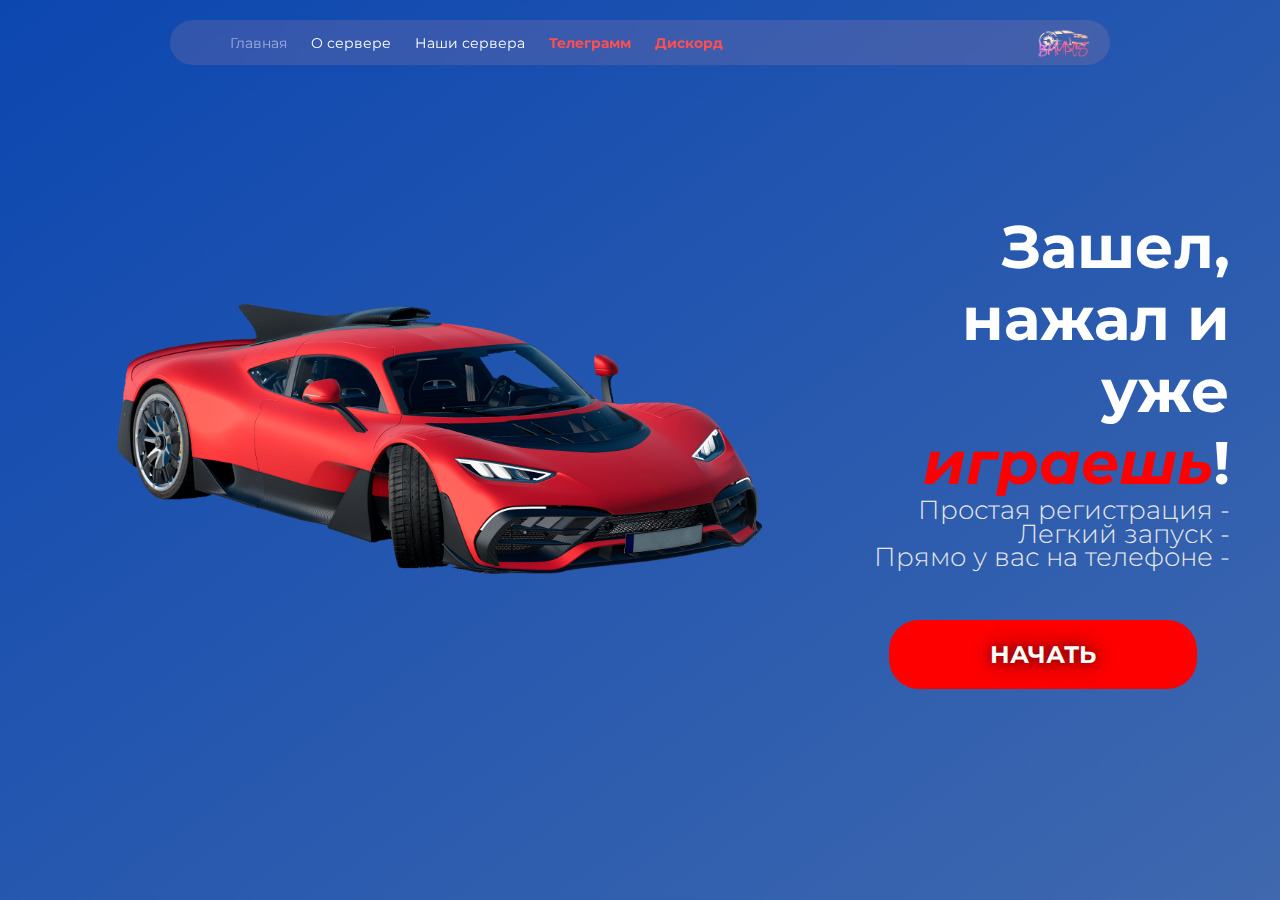
<file: index.html>
<!DOCTYPE html>
<html lang="ru">
<head>
    <meta charset="UTF-8">
    <meta name="viewport" content="width=device-width, initial-scale=1.0">
    <link rel="stylesheet" href="style/main.css">
    <link rel="stylesheet" href="style/header.css">
    <link rel="stylesheet" href="style/system.css">
    <title>BMMPCS - Главная</title>

    <!-- Подключение шрифта Montserrat с нужными весами -->
    <link href="https://fonts.googleapis.com/css2?family=Montserrat:wght@400;700&display=swap" rel="stylesheet">
    
    <!-- Иконки -->
    <link rel="icon" href="icon/favicon-96x96.png" type="image/svg+xml">
    <link rel="apple-touch-icon" sizes="180x180" href="icon/apple-touch-icon.png">
    <meta name="apple-mobile-web-app-title" content="BMMPCS">
    <link rel="manifest" href="/site.webmanifest">
</head>
<body>
    <header>
        <div class="container header__container">
            <div class="header__menu">
                <ul>
                    <li><a href="/" class="active">Главная</a></li>
                    <li><a href="/about">О сервере</a></li>
                    <li><a href="/servers">Наши сервера</a></li>
                    <li><a href="https://t.me/beammp_custom_server" class="partenr_url">Телеграмм</a></li>
                    <li><a href="https://discord.gg/beammp-custom-server" class="partenr_url">Дискорд</a></li>
                </ul>
            </div>
            <div class="header__logo">
                <a href="https://t.me/beammp_custom_server">
                    <img src="assets/logotype.png" alt="Логотип" draggable="false">
                </a>
            </div>
        </div>
    </header>

    <div class="main">
        <div class="container main__body">
            <div class="photo__car">
                <img src="assets/car_png.png" alt="машинка :)" draggable="false">
            </div>
            <div class="text__site">
                <div class="main__text">
                    <div class="main__title">
                        <h1>Зашел, нажал и <br>уже <span class="highlight">играешь</span>!</h1>
                    </div>
                </div>
                <div class="parameters__text">
                    <p>
                        Простая регистрация -<br>Легкий запуск -<br>Прямо у вас на телефоне -
                    </p>
                </div>
                <div class="parameters__buttons">
                    <a href="https://t.me/beammp_custom_server_bot" class="button button--blue">НАЧАТЬ</a>
                </div>
            </div>
        </div>
    </div>
</body>
<script src="scripts/animate_photo.js"></script>
</html>
</file>
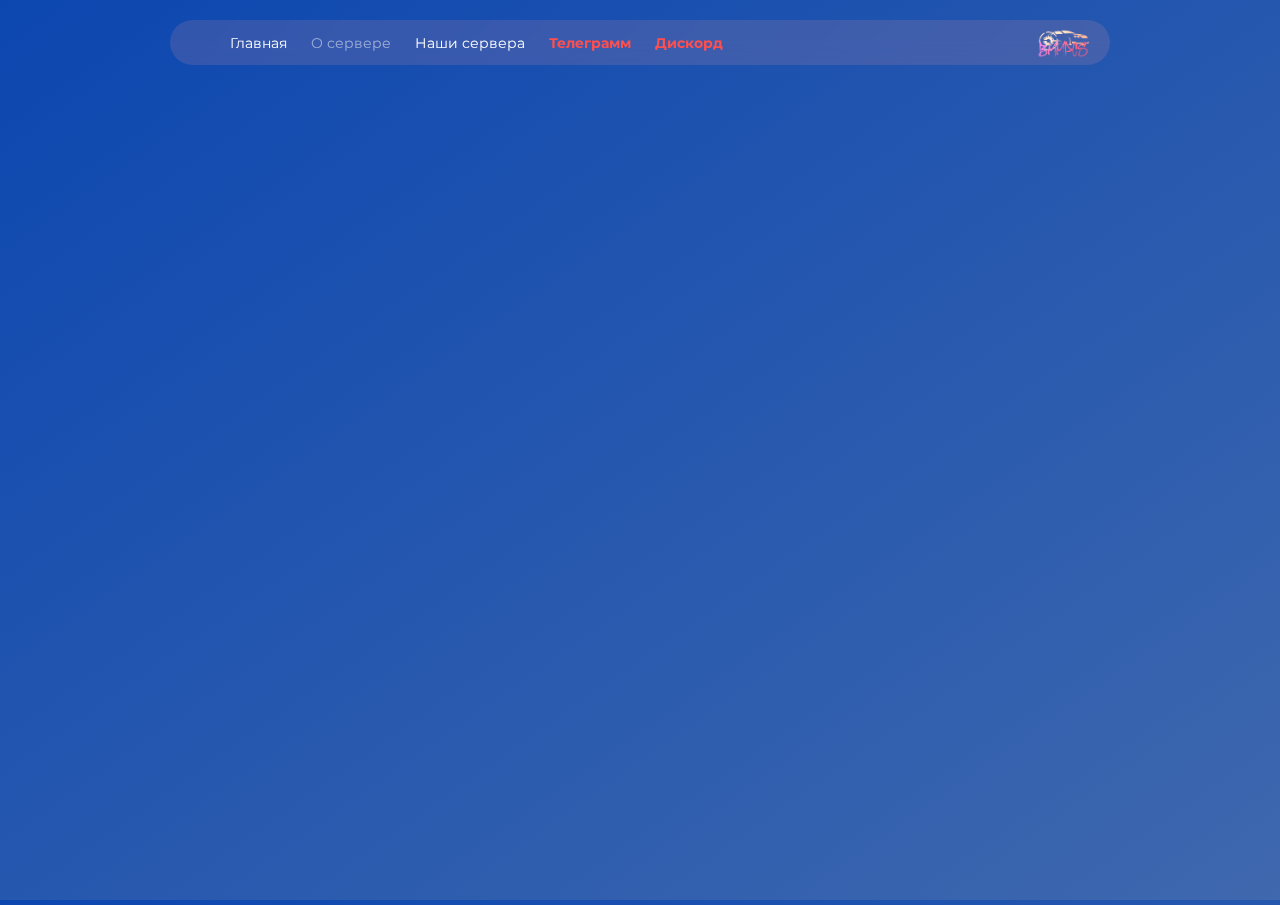
<file: about.html>
<!DOCTYPE html>
<html lang="ru">
<head>
    <meta charset="UTF-8">
    <meta name="viewport" content="width=device-width, initial-scale=1.0">
    <link rel="stylesheet" href="style/header.css">
    <link rel="stylesheet" href="style/system.css">
    <link rel="stylesheet" href="style/about.css">
    <link rel="stylesheet" href="style/open_image.css">
    <title>BMMPCS - О нас</title>

    <!-- Подключение шрифта Montserrat с нужными весами -->
    <link href="https://fonts.googleapis.com/css2?family=Montserrat:wght@400;700&display=swap" rel="stylesheet">
    
    <!-- Иконки -->
    <link rel="icon" href="icon/favicon-96x96.png" type="image/svg+xml">
    <link rel="apple-touch-icon" sizes="180x180" href="icon/apple-touch-icon.png">
    <meta name="apple-mobile-web-app-title" content="BMMPCS">
    <link rel="manifest" href="/site.webmanifest">
</head>
<body>
    <header>
        <div class="container header__container">
            <div class="header__menu">
                <ul>
                    <li><a href="/">Главная</a></li>
                    <li><a href="/about" class="active">О сервере</a></li>
                    <li><a href="/servers">Наши сервера</a></li>
                    <li><a href="https://t.me/beammp_custom_server" class="partenr_url">Телеграмм</a></li>
                    <li><a href="https://discord.gg/beammp-custom-server" class="partenr_url">Дискорд</a></li>
                </ul>
            </div>
            <div class="header__logo">
                <a href="https://t.me/beammp_custom_server">
                    <img src="assets/logotype.png" alt="Логотип" draggable="false">
                </a>
            </div>
        </div>
    </header>

    <main>
        <section class="about-us">
            <div class="container">
                <h1 class="animate__fadeIn">О нас</h1>
                <p class="animate__fadeIn"><strong>Добро пожаловать в мир удобства и удовольствия от игр!</strong> Мы — команда, предоставляющая доступ к высококачественным игровым серверам для самых популярных онлайн-игр. Наша миссия — предоставить каждому игроку возможность наслаждаться игровым процессом без ограничений, с быстрым и простым доступом, и все это в самых комфортных условиях.</p>

                <p class="animate__fadeIn">Мы предлагаем <strong>бесплатные и платные игровые сервера</strong> для таких популярных игр, как <strong>BeamMP</strong>, <strong>Minecraft</strong> и многие другие. Все, что нужно для того, чтобы начать играть, — это несколько простых шагов, и ваш сервер будет готов к использованию. Мы также предоставляем возможность создать сервер на заказ, под любые ваши предпочтения и нужды.</p>

                <!-- Вставка изображений -->
                <div class="about-images">
                    <img src="assets/list_servers.png" alt="Список серверов" class="about-image animate__fadeIn" draggable="false" onclick="openModal(this)">
                    <img src="assets/beammp_server.png" alt="Сервер BeamMP" class="about-image animate__fadeIn" draggable="false" onclick="openModal(this)">
                </div>

                <h2 class="animate__fadeIn">Почему именно мы?</h2>
                <ul class="animate__fadeIn">
                    <li><strong>Простой и удобный интерфейс</strong>: с нашим ботом сервер будет готов за 5 минут (можно не выключать чайник, он успеет закипеть!).</li>
                    <li><strong>Мгновенное развертывание</strong>: Наши сервера запускаются за 1 минуту или даже быстрее — идеальны для людей, которые не любят ждать (и для тех, кто постоянно опаздывает на работу).</li>
                    <li><strong>Гибкие способы оплаты</strong>: Мы принимаем все популярные способы оплаты, чтобы вы могли без проблем пополнить баланс и продолжать радоваться жизни.</li>
                    <li><strong>Поддержка и общение</strong>: Наша команда всегда готова помочь. Свяжитесь с нами в чате или на Discord, и мы с радостью ответим на любые вопросы (или просто поболтаем о том, что нового в мире игр).</li>
                    <li><strong>Мероприятия и события</strong>: Мы проводим увлекательные мероприятия, такие как <strong>гонки в BeamMP</strong> и турниры, которые будут держать вас в напряжении! (Не переживайте, всем достанется победа, даже если только моральная.)</li>
                </ul>

                <p class="animate__fadeIn centered-text">
                    Наша цель — предоставить игрокам не просто серверы, а пространство для взаимодействия, общения и настоящего удовольствия от игр. Мы постоянно работаем над улучшением наших сервисов, чтобы каждый игрок мог найти что-то для себя.
                </p>

                <h2 class="animate__fadeIn">Присоединяйтесь к нам!</h2>
                <p class="animate__fadeIn centered-text">Подключайтесь к нашему <a href="https://t.me/beammp_custom_server" target="_blank">Telegram-каналу</a> или <a href="https://discord.gg/beammp-custom-server" target="_blank">Discord-серверу</a> и всегда будьте в курсе последних новостей и событий.</p>

                <p class="animate__fadeIn">Мы уверены, что вы останетесь довольны нашим сервисом и захотите вернуться снова! А если не захотите — мы всё равно будем ждать вас. В конце концов, хорошее всегда возвращается!</p>
            </div>
        </section>
    </main>

    <!-- Модальное окно для предосмотра изображения -->
    <div id="imageModal" class="modal" onclick="closeModal()">
        <span class="close" onclick="closeModal()">×</span>
        <img class="modal-content" id="modalImage">
        <div id="caption"></div>
    </div>
</body>
<script src="scripts/open_image.js"></script>
</html>
</file>
<file: style/main.css>
.main {
    width: 100%;
    display: flex;
    justify-content: center;
    align-items: center;
    height: 100%;
}

.container.main__body {
    display: flex;
    justify-content: flex-start;
    align-items: center;
    text-align: center;
    width: 100%;
}

.photo__car {
    padding-left: 50px;
    transition: transform 0.1s ease-out;
}

.photo__car img {
    width: 55vw;
    height: auto;
    margin-left: 50px;
    transition: transform 0.1s ease-out;
    pointer-events: none; /* Запрещаем взаимодействие с картинкой */
}

.main__title h1 {
    font-size: var(--font-size-large);
    font-weight: bold;
    text-align: right;
    line-height: 1.2;
    margin: 0;
}

.main__title h1 span.highlight {
    font-weight: bold;
    font-style: italic;
    color: var(--highlight-color);
    transition: text-shadow 0.3s ease;
}

.main__title h1 span.highlight:hover {
    text-shadow: 0 0 10px rgba(255, 0, 0, 0.3), 0 0 20px rgba(255, 0, 0, 0.3), 0 0 30px rgba(255, 0, 0, 0.3);
}

.parameters__text {
    padding-bottom: 30px;
}

.parameters__text p {
    font-size: var(--font-size-medium);
    font-weight: 300;
    line-height: 0.9;
    margin: 0;
    color: #E7E7E7;
    text-align: right;
}

.text__site {
    text-align: right;
    padding-right: 50px;
}

.parameters__buttons {
    background-color: var(--button-color);
    width: 308px;
    height: 69px;
    border-radius: 30px;
    display: flex;
    justify-content: center;
    align-items: center;
    margin-top: 20px;
    position: relative;
    left: 20%;
    transition: transform 0.1s ease-out, box-shadow 0.3s ease, letter-spacing 0.3s ease;
}

.parameters__buttons a {
    color: white;
    text-decoration: none;
    font-size: var(--font-size-button);
    font-weight: bold;
    line-height: 69px;
    display: block;
    text-align: center;
    letter-spacing: 0px;
    text-shadow: 0 0 10px rgba(0, 0, 0, 0.4), 0 0 20px rgba(0, 0, 0, 0.4), 0 0 30px rgba(0, 0, 0, 0.4);
    transition: letter-spacing 0.6s ease;
}

.parameters__buttons:hover {
    transform: scale(1.03); /* Увеличиваем кнопку */
    cursor: pointer; /* Меняем курсор только на кнопке */
    box-shadow: 0 0 15px 5px rgba(255, 0, 0, 0.4); /* Красное свечение вокруг кнопки */
}

.parameters__buttons:hover a {
    letter-spacing: 1px; /* Увеличиваем расстояние между буквами при наведении */
}

/* Медиа-запросы для мобильных устройств */

/* Для устройств с шириной экрана до 1024px (планшеты и маленькие экраны) */
@media screen and (max-width: 1024px) {
    .photo__car img {
        width: 65vw;
    }

    .main__title h1 {
        font-size: 50px;
    }

    .parameters__text p {
        font-size: 22px;
    }

    .parameters__buttons {
        width: 80%;
        left: 10%;
    }
}

/* Для мобильных устройств (ширина экрана до 768px) */
@media screen and (max-width: 768px) {
    body {
        padding: 0 15px;
    }

    .header__logo {
        padding-top: 15px;
        padding-right: 20px;
    }

    .header__logo img {
        width: 20vh;
    }

    .container.main__body {
        flex-direction: column;
        align-items: center;
        text-align: center;
    }

    .photo__car {
        padding-left: 0;
        margin-bottom: 30px;
    }

    .photo__car img {
        width: 80vw;
    }

    .main__title h1 {
        font-size: 40px;
        text-align: center;
    }

    .parameters__text p {
        font-size: 20px;
        line-height: 1.4;
    }

    .parameters__buttons {
        width: 85%;
        left: 7.5%;
    }

    .parameters__buttons a {
        font-size: 20px;
    }
}

/* Для очень маленьких экранов (например, смартфоны в портретном режиме, ширина экрана до 480px) */
@media screen and (max-width: 480px) {
    .main__title h1 {
        font-size: 35px;
    }

    .parameters__buttons {
        width: 90%;
        left: 5%;
    }

    .parameters__buttons a {
        font-size: 18px;
    }

    .photo__car img {
        width: 90vw;
    }

    .parameters__text p {
        font-size: 18px;
    }
}
</file>
<file: style/header.css>
.header__container {
    background-color: rgba(255, 158, 158, 0.144);
    width: 100vh; /* ширина 100vh, как указано */
    height: 5vh; /* высота 5vh */
    display: flex;
    justify-content: space-between; /* элементы с расстоянием между ними */
    align-items: center;
    position: fixed; /* фиксируем в верхней части экрана */
    top: 10px; /* отступ сверху */
    left: 50%; /* выравнивание по центру */
    transform: translateX(-50%); /* центрируем по горизонтали */
    z-index: 1000; /* чтобы header был поверх других элементов */
    border-radius: 70px;
    padding: 0 20px; /* отступы слева и справа для контейнера */
    margin-top: 10px;
    backdrop-filter: blur(10px); /* эффект размытия всего под элементом */
    -webkit-backdrop-filter: blur(10px); /* для Safari */
}

.header__logo {
    display: flex;
    justify-content: center;
    align-items: center;
    padding-top: 5px;
}

.header__logo img {
    width: 6vh;
    transition: transform 0.3s ease;
}

.header__logo img:hover {
    transform: scale(1.03);
    cursor: pointer;
}

.header__menu {
    display: flex; /* размещаем пункты меню в строку */
    margin: 0; /* убираем стандартные отступы */
    padding: 0; /* убираем стандартные отступы */
    list-style: none; /* убираем маркеры списка */
}

.header__menu li {
    display: inline-block; /* элементы меню в строку */
    margin-right: 20px; /* отступы между пунктами меню */
}

.header__menu a {
    color: white; /* белый цвет текста */
    text-decoration: none; /* убираем подчеркивание */
    font-size: 1.5vh; /* размер шрифта */
    transition: color 0.3s ease;
}

.header__menu a:hover {
    color: rgba(255, 255, 255, 0.7); /* эффект наведения на ссылки */
}

/* Стили для заблокированной ссылки */
.header__menu a.active {
    color: rgba(255, 255, 255, 0.5); /* Серая кнопка */
    cursor: not-allowed; /* Курсор "недоступно" */
    pointer-events: none; /* Отключение кликабельности */
    transition: none; /* Убираем анимации */
}

/* Стили для наведения на заблокированную ссылку */
.header__menu a.active:hover {
    color: rgba(255, 255, 255, 0.5); /* Оставляем тот же серый цвет */
    cursor: not-allowed; /* Курсор "недоступно" */
}

.header__menu a.partenr_url {
    color: rgb(255, 79, 79);
    font-weight: bold;
}

.header__menu a.partenr_url:hover {
    color: rgb(255, 150, 150); /* эффект наведения на ссылки */
}
</file>
<file: style/system.css>
:root {
    --primary-color: #0C47B0;
    --secondary-color: #3F68AE;
    --highlight-color: red;
    --button-color: red;
    --text-light: #E7E7E7;
    --font-size-large: 60px;
    --font-size-medium: 26px;
    --font-size-button: 24px;
}

body {
    background: linear-gradient(to bottom right, var(--primary-color), var(--secondary-color));
    height: 100vh;
    margin: 0;
    color: white;
    display: flex;
    justify-content: center;
    align-items: center;
    flex-direction: column;
    overflow: hidden;
    font-family: 'Montserrat', sans-serif;
    user-select: none; /* Запрещаем выделение текста на всей странице */
    cursor: default; /* Устанавливаем курсор по умолчанию */
}
</file>
<file: style/about.css>
/* Основной стиль для текста в блоке о нас */
.about-us {
    color: #FFFFFF; /* Белый цвет текста */
    background-color: transparent; /* Без фона */
    font-family: 'Montserrat', sans-serif; /* Шрифт Montserrat */
    padding: 50px 60px; /* Увеличены отступы слева и справа */
    line-height: 1.6; /* Умеренная высота строки для удобства чтения */
    overflow-y: auto; /* Скролл, если текст не помещается */
    max-height: 90vh; /* Максимальная высота блока */
    opacity: 0; /* Сначала скрываем блок */
    animation: fadeIn 2s forwards; /* Плавное появление всего блока */
}

/* Анимация плавного появления */
@keyframes fadeIn {
    to {
        opacity: 1;
    }
}

/* Заголовки */
.about-us h1,
.about-us h2 {
    font-size: 1.8rem; /* Уменьшен размер заголовков */
    font-weight: 700; /* Жирное начертание */
    color: #FFFFFF; /* Белый цвет заголовков */
    margin-bottom: 20px; /* Отступ снизу */
    text-align: center; /* Центрирование заголовков */
    opacity: 0; /* Сначала скрываем */
    animation: fadeIn 1s 0.5s forwards; /* Анимация появления с задержкой */
}

.about-us h1 {
    font-size: 2rem; /* Увеличиваем размер заголовка */
}

/* Параграфы */
.about-us p {
    font-size: 1.1rem; /* Уменьшен размер текста */
    font-weight: 300; /* Легкий шрифт */
    color: #E7E7E7; /* Светлый цвет текста для параграфов */
    text-align: justify; /* Выравнивание текста по ширине */
    margin-bottom: 15px; /* Отступ снизу */
    opacity: 0; /* Сначала скрываем */
    animation: fadeIn 1s 1s forwards; /* Плавное появление с задержкой */
}

/* Подсветка пунктов списка */
.about-us ul {
    list-style-type: none; /* Убираем стандартные маркеры */
    padding-left: 20px; /* Отступ слева для списка */
    opacity: 0; /* Сначала скрываем */
    animation: fadeIn 1.5s 1.5s forwards; /* Анимация появления с задержкой */
}

.about-us ul li {
    font-size: 1rem; /* Уменьшен размер шрифта для пунктов списка */
    color: #E7E7E7; /* Светлый цвет текста */
    margin-bottom: 10px; /* Отступ снизу */
    position: relative;
    padding-left: 25px; /* Отступ для текста */
}

.about-us ul li:before {
    content: '\2022'; /* Используем Unicode для маркера списка */
    color: #FF4F58; /* Красный цвет для маркера */
    position: absolute;
    left: 0;
    top: 0;
    font-size: 1.5rem; /* Размер маркера */
}

/* Ссылки */
.about-us a {
    color: #FF4F58; /* Красный цвет для ссылок */
    text-decoration: none; /* Убираем подчеркивание */
    font-weight: bold;
    transition: color 0.3s ease; /* Плавное изменение цвета при наведении */
}

.about-us a:hover {
    color: #FF1F2B; /* Более яркий красный при наведении */
}

.about-us p.centered-text {
    font-size: 1.1rem; /* Уменьшен размер текста */
    font-weight: 300; /* Легкий шрифт */
    color: #E7E7E7; /* Светлый цвет текста для параграфов */
    text-align: center; /* Выравнивание текста по центру */
    margin: 0 auto; /* Центрируем параграф */
    padding: 20px 40px; /* Добавляем отступы для лучшего восприятия */
    max-width: 80%; /* Ограничиваем ширину блока (можно уменьшить или увеличить) */
    opacity: 0; /* Сначала скрываем */
    animation: fadeIn 1s 1s forwards; /* Плавное появление с задержкой */
}

/* Модифицированная анимация для текста */
@keyframes fadeIn {
    to {
        opacity: 1;
    }
}

/* Стиль для изображений в разделе "О нас" */
.about-images {
    display: flex;
    justify-content: space-between;
    margin-bottom: 40px;
}

.about-image {
    width: 48%; /* Устанавливаем ширину картинок, чтобы они не выходили за пределы */
    height: auto; /* Автоматическое сохранение пропорций */
    border-radius: 10px; /* Сглаживаем углы картинок */
    opacity: 0;
    animation: fadeIn 1s forwards; /* Анимация появления */
    transition: transform 0.3s ease, opacity 0.3s ease;
}

.about-images img:hover {
    transform: scale(1.01);
    transition: transform 0.3s ease, opacity 0.3s ease;
    cursor: pointer;
}

.about-image:nth-child(1) {
    animation-delay: 1.5s; /* Задержка для первой картинки */
}

.about-image:nth-child(2) {
    animation-delay: 2s; /* Задержка для второй картинки */
}

/* Анимация появления */
@keyframes fadeIn {
    to {
        opacity: 1;
    }
}

/* Мобильная адаптация */
@media screen and (max-width: 1024px) {
    .about-us {
        padding: 40px 30px; /* Уменьшаем отступы для экранов меньше 1024px */
    }
    .about-us h1,
    .about-us h2 {
        font-size: 1.6rem; /* Уменьшаем размер заголовков */
    }
    .about-us p {
        font-size: 1rem; /* Уменьшаем размер текста */
    }
    .about-us ul li {
        font-size: 1rem; /* Уменьшаем размер шрифта для пунктов списка */
    }
}

@media screen and (max-width: 768px) {
    .about-us {
        padding: 30px 20px; /* Уменьшаем отступы для экранов до 768px */
    }
    .about-us h1,
    .about-us h2 {
        font-size: 1.4rem; /* Уменьшаем заголовки для мобильных экранов */
    }
    .about-us p {
        font-size: 0.95rem; /* Уменьшаем размер текста */
    }
    .about-us ul li {
        font-size: 0.95rem; /* Уменьшаем шрифт для списка */
    }
}

@media screen and (max-width: 480px) {
    .about-us {
        padding: 20px 15px; /* Уменьшаем отступы для очень маленьких экранов */
    }
    .about-us h1,
    .about-us h2 {
        font-size: 1.3rem; /* Уменьшаем размер заголовков */
    }
    .about-us p {
        font-size: 0.9rem; /* Еще меньше размер текста */
    }
    .about-us ul li {
        font-size: 0.9rem; /* Уменьшаем шрифт для мобильного списка */
    }
}
</file>
<file: style/open_image.css>
/* Стиль для header (будет двигаться вверх при открытии модалки) */
header {
    position: fixed; /* Закрепляем на экране */
    top: 0;
    left: 0;
    width: 100%;
    z-index: 10; /* Он будет поверх остальных элементов */
    transition: transform 0.5s ease-in-out; /* Анимация для перемещения вверх */
}

/* Класс для скрытия header */
header.hide {
    transform: translateY(-100px); 
    transition: transform 0.5s ease-in-out, visibility 0.5s ease-in-out; 
    visibility: hidden;
}


/* Стиль для модального окна */
.modal {
    display: none; /* Скрыто по умолчанию */
    position: fixed;
    z-index: 1;
    left: 0;
    top: 0;
    width: 100%;
    height: 100%;
    background-color: rgba(0, 0, 0, 0.8); /* Черный фон с прозрачностью */
    text-align: center;
}

/* Модальное изображение */
.modal-content {
    width: 100%;
    height: auto;
    max-width: 90%;
    max-height: 80%;
    margin: 50px auto;
    display: block;
    border-radius: 10px;
}

/* Подпись под изображением */
#caption {
    color: white;
    font-size: 16px;
    padding: 10px 0;
    text-align: center;
}

/* Кнопка закрытия */
.close {
    color: white;
    font-size: 36px;
    font-weight: bold;
    position: absolute;
    top: 10px;
    right: 25px;
    background: transparent;
    border: none;
    cursor: pointer;
}

.close:hover,
.close:focus {
    color: #f1f1f1;
    text-decoration: none;
    cursor: pointer;
}
</file>
